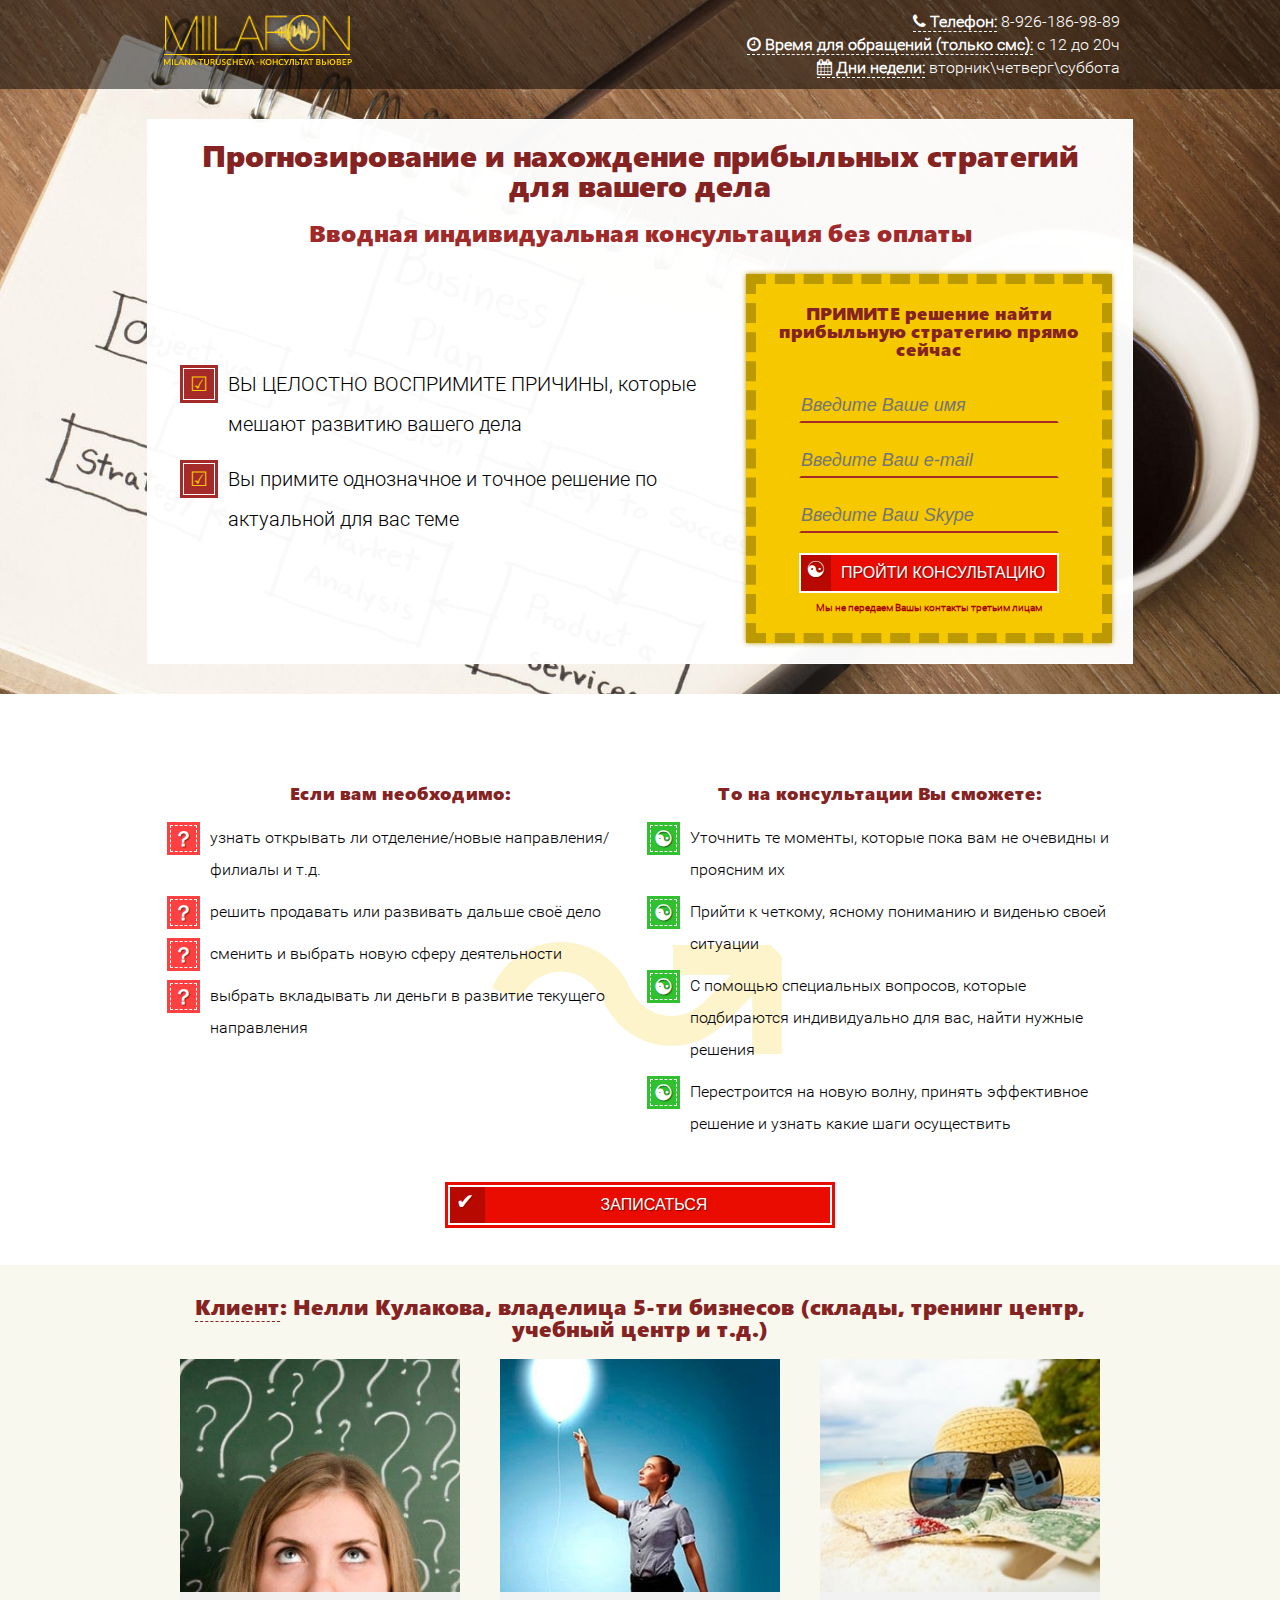
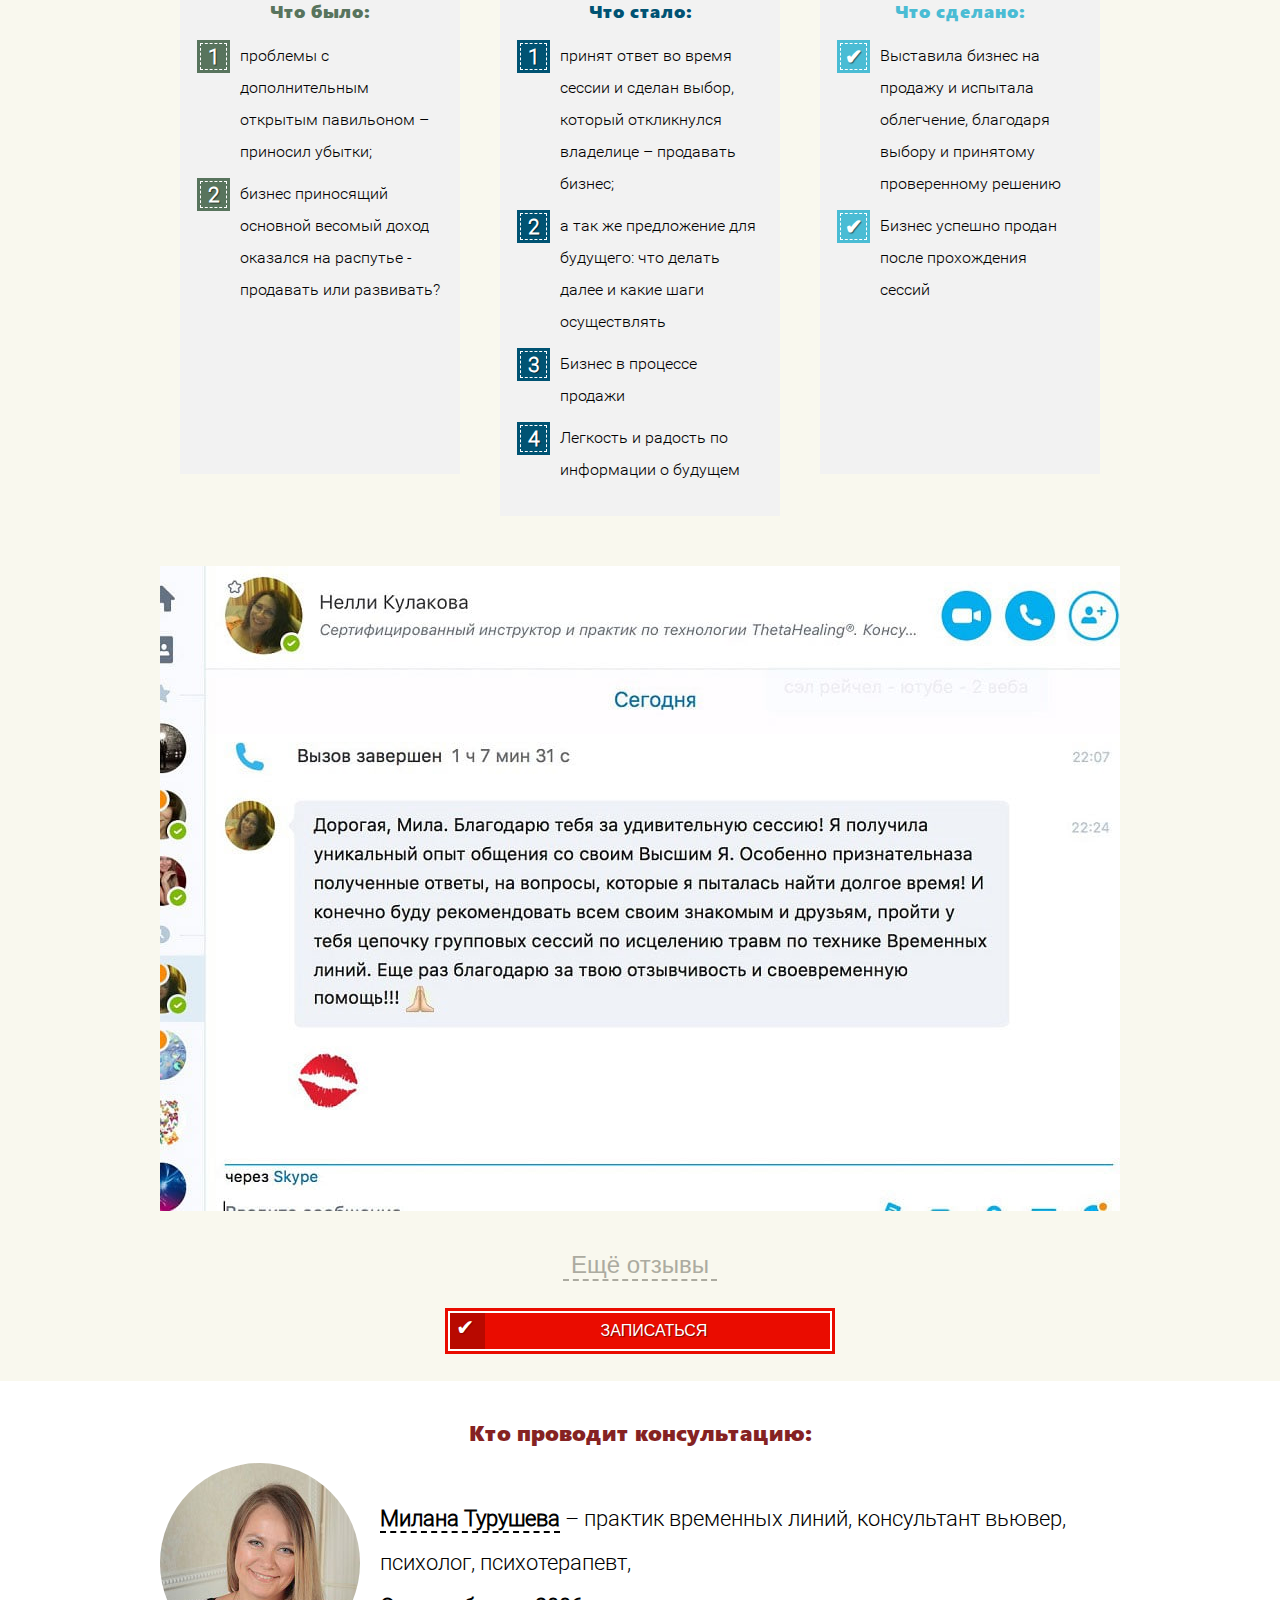
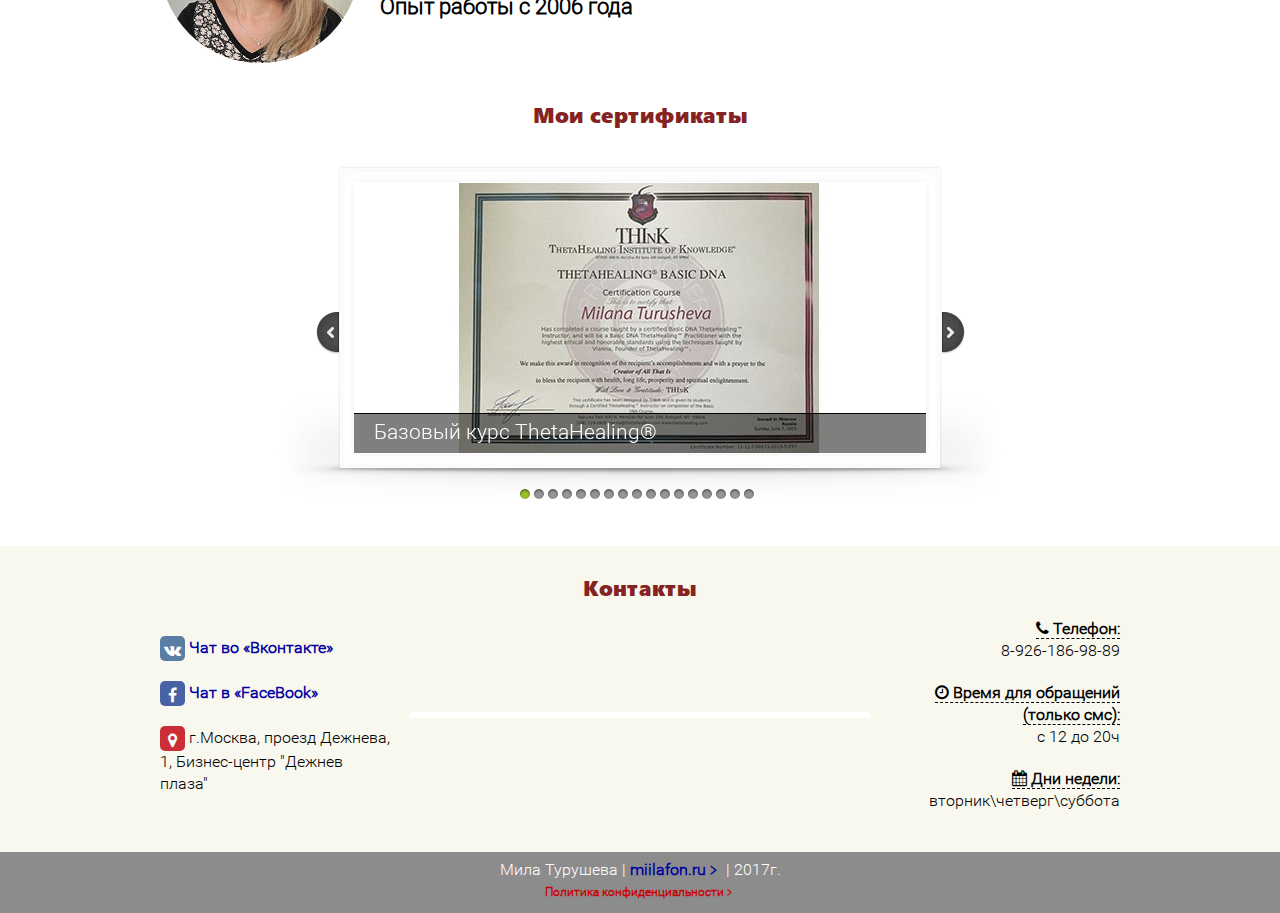
<file: index.html>
<!DOCTYPE html>
<html lang="ru-RU" manifest="site.cache">
  <head>
    <meta charset="UTF-8"/>
    <meta http-equiv="X-UA-Compatible" content="IE=edge"/>
    <meta name="viewport" content="width=device-width, initial-scale=1"/>
    <meta name="author" content="Мила Турушева"/>
    <meta name="description" content="Вводная индивидуальная консультация без оплаты по прогнозированию и нахождению прибыльных стратегий для вашего дела"/>
    <meta name="keywords" content="деньги, бизнес, новый уровень в бизнесе, открыть своё дело, продать бизнес, открыть бизнес"/>
    <title>Прогнозирование и нахождение прибыльных стратегий для вашего дела</title>
  </head>
  <body>
    <!-- Главный экран-->
    <section class="main">
      <header class="header">
        <div class="container"><img src="img/logo.png" alt="Логотип"/>
          <ul>
            <li><span class="bold"><span class="fa fa-phone" aria-hidden="true"></span> Телефон:</span> 8-926-186-98-89</li>
            <li><span class="bold"><span class="fa fa-clock-o" aria-hidden="true"></span> Время для обращений (только смс):</span> с 12 до 20ч</li>
            <li><span class="bold"><span class="fa fa-calendar" aria-hidden="true"></span> Дни недели:</span> вторник\четверг\суббота</li>
          </ul>
          <div class="clf"></div>
        </div>
      </header>
      <div class="main_container">
        <div id="hgroup">
          <h1>Прогнозирование и нахождение прибыльных стратегий для вашего дела</h1>
          <h2>Вводная индивидуальная консультация без оплаты</h2>
        </div>
        <div class="left">
              <ul class="for_main">
                <li>ВЫ ЦЕЛОСТНО ВОСПРИМИТЕ ПРИЧИНЫ, которые мешают развитию вашего дела</li>
                <li>Вы примите однозначное и точное решение  по актуальной для вас теме</li>
              </ul>
        </div>
        <div class="right">
          <div class="right_container">
            <h4>ПРИМИТЕ решение найти прибыльную стратегию прямо сейчас</h4>
            <form action="form/mail.php" method="POST" name="MyForm">
              <input type="text" name="name" placeholder="Введите Ваше имя" required="required"/>
              <input type="email" name="email" placeholder="Введите Ваш e-mail" required="required"/>
              <input type="text" name="skype" placeholder="Введите Ваш Skype" required="required"/>
              <button class="submit" type="submit" name="submit">Пройти консультацию</button><span class="antispam">Мы не передаем Вашы контакты третьим лицам</span>
            </form>
          </div>
        </div>
        <div class="clf"></div>
      </div>
    </section>
    <!-- Конец главного экрана-->
    <!-- Второй экран-->
    <section class="second">
      <div class="container">
        <div class="second_left">
          <h4>Если вам необходимо:</h4>
              <ul>
                <li>узнать открывать ли отделение/новые направления/филиалы и т.д.</li>
                <li>решить продавать или развивать дальше своё дело</li>
                <li>сменить  и выбрать  новую сферу деятельности</li>
                <li>выбрать вкладывать ли деньги в развитие текущего направления</li>
              </ul>
        </div>
        <div class="second_right">
          <h4>То на консультации Вы сможете:</h4>
              <ol>
                <li>Уточнить те моменты, которые пока вам не очевидны  и проясним их</li>
                <li>Прийти к четкому, ясному пониманию и виденью своей ситуации</li>
                <li>С помощью специальных  вопросов, которые подбираются индивидуально для вас, найти  нужные решения</li>
                <li>Перестроится на новую волну, принять  эффективное решение и узнать какие шаги осуществить</li>
              </ol>
        </div>
        <div class="clf"></div>
        <button class="submit l_box">записаться</button>
      </div>
    </section>
    <!-- Конец Второго экрана-->
    <!-- Третий экран с отзывами-->
    <section class="third">
      <div class="container">
        <div class="first_testim">
          <h3><span id="client">Клиент</span>: Нелли Кулакова, владелица 5-ти бизнесов (склады, тренинг центр, учебный центр и т.д.)</h3>
          <div class="three_col">
            <div class="col_left">
              <figure><img src="img/problems.jpg" alt="Было"/>
                <h4>Что было:</h4>
                <figcaption>
                      <ol>
                        <li>проблемы с дополнительным открытым павильоном – приносил убытки; </li>
                        <li>бизнес приносящий основной весомый доход оказался на распутье - продавать или развивать?</li>
                      </ol>
                </figcaption>
              </figure>
            </div>
            <div class="col_mid">
              <figure><img src="img/become.jpg" alt="Стало"/>
                <h4>Что стало:</h4>
                <figcaption>
                      <ol>
                        <li>принят ответ во время сессии и сделан выбор, который откликнулся владелице – продавать бизнес;</li>
                        <li>а так же предложение для будущего: что делать далее и какие шаги осуществлять</li>
                        <li>Бизнес в процессе продажи</li>
                        <li>Легкость и радость по информации о будущем</li>
                      </ol>
                </figcaption>
              </figure>
            </div>
            <div class="col_right">
              <figure><img src="img/done.jpg" alt="Сделано"/>
                <h4>Что сделано:</h4>
                <figcaption>
                      <ol>
                        <li>Выставила бизнес на продажу и испытала облегчение, благодаря выбору и принятому проверенному решению</li>
                        <li>Бизнес успешно продан после прохождения сессий</li>
                      </ol>
                </figcaption>
              </figure>
            </div>
            <div class="clf"></div>
          </div><img src="img/testimonial_1.jpg" alt="Отзыв"/>
        </div>
        <button id="else">Ещё отзывы</button>
        <div class="second_testim">
          <hr/>
          <h3><span id="client">Клиент</span>: Ира, топ-менеджер крупной строительной компании столицы</h3>
          <div class="three_col">
            <div class="col_left">
              <figure><img src="img/problems.jpg" alt="Было"/>
                <h4>Что было:</h4>
                <figcaption>
                      <ol>
                        <li>в течение квартала учредители компании отказывали в сохранении должности «сотрудника подразделения»;</li>
                      </ol>
                </figcaption>
              </figure>
            </div>
            <div class="col_mid">
              <figure><img src="img/become.jpg" alt="Стало"/>
                <h4>Что стало:</h4>
                <figcaption>
                  <ul>
                    <li>найдены точки соприкосновения  с руководством компании и улажены межличностные затруднения,</li>
                    <li>осуществились два проекта: 
                      <ol>
                        <li>текущего месяца - ей предоставляют трудоёмкий отчет, который был в компетенции другого подразделения и свешивался на неё в течение месяца;</li>
                        <li>годовой давности - она получает квартиру от компании</li>
                      </ol>
                    </li>
                  </ul>
                </figcaption>
              </figure>
            </div>
            <div class="col_right">
              <figure><img src="img/done.jpg" alt="Сделано"/>
                <h4>Что сделано:</h4>
                <figcaption>
                      <ol>
                        <li>вопрос разрешён за 1 сессию</li>
                      </ol>
                </figcaption>
              </figure>
            </div>
            <div class="clf"></div>
          </div><img src="img/testimonial_2.jpg" alt="Отзыв 2"/>
        </div>
        <button class="submit l_box">записаться</button>
      </div>
    </section>
    <!-- Конец Третьего экрана-->
    <!-- Четвертый экран по Милу-->
    <section class="fourth">
      <h3>Кто проводит консультацию:</h3>
      <div class="container">
        <figure><img src="img/mila.jpg" alt="Милана Турушева"/>
          <figcaption><span id="mila">Милана Турушева</span> – практик временных линий, консультант вьювер, психолог, психотерапевт,  <br><span id="exp">Опыт работы с 2006 года</span></figcaption>
        </figure>
      </div>
    </section>
    <!-- Конец Четвертого экран-->
    <!-- Сертификаты-->
    <section class="certs">
      <div class="container">
        <h3>Мои сертификаты</h3>
        <div class="slides_container">
              <div class="slider-item"><img src="img/certs/slide-1.jpg" alt="Slide 1"/>
                <p class="caption">Базовый курс ThetaHealing®</p>
              </div>
              <div class="slider-item"><img src="img/certs/slide-2.jpg" alt="Slide 2"/>
                <p class="caption">Продвинутый курс ThetaHealing®</p>
              </div>
              <div class="slider-item"><img src="img/certs/slide-3.jpg" alt="Slide 3"/>
                <p class="caption">Манифестация изобилия ThetaHealing®</p>
              </div>
              <div class="slider-item"><img src="img/certs/slide-4.jpg" alt="Slide 4"/>
                <p class="caption">Психосемантическая терапия</p>
              </div>
              <div class="slider-item"><img src="img/certs/slide-5.jpg" alt="Slide 5"/>
                <p class="caption">Работа с эго-состояниями</p>
              </div>
              <div class="slider-item"><img src="img/certs/slide-6.jpg" alt="Slide 6"/>
                <p class="caption">Психотерапия самостоятельных единиц сознания</p>
              </div>
              <div class="slider-item"><img src="img/certs/slide-7.jpg" alt="Slide 7"/>
                <p class="caption">Введение в благополучие</p>
              </div>
              <div class="slider-item"><img src="img/certs/slide-8.jpg" alt="Slide 8"/>
                <p class="caption">Обретение подлинной личности</p>
              </div>
              <div class="slider-item"><img src="img/certs/slide-9.jpg" alt="Slide 9"/>
                <p class="caption">Основы психокоррекции</p>
              </div>
              <div class="slider-item"><img src="img/certs/slide-10.jpg" alt="Slide 10"/>
                <p class="caption">Психокоррекция самостоятельных единиц сознания</p>
              </div>
              <div class="slider-item"><img src="img/certs/slide-11.jpg" alt="Slide 11"/>
                <p class="caption">Психотерапия человеческих отношений</p>
              </div>
              <div class="slider-item"><img src="img/certs/slide-12.jpg" alt="Slide 12"/>
                <p class="caption">Модули управления реальностью</p>
              </div>
              <div class="slider-item"><img src="img/certs/slide-13.jpg" alt="Slide 13"/>
                <p class="caption">Интеграция консалтинга</p>
              </div>
              <div class="slider-item"><img src="img/certs/slide-14.jpg" alt="Slide 14"/>
                <p class="caption">Осуществление задуманного</p>
              </div>
              <div class="slider-item"><img src="img/certs/slide-15.jpg" alt="Slide 15"/>
                <p class="caption">Кундалини Рейки</p>
              </div>
              <div class="slider-item"><img src="img/certs/slide-16.jpg" alt="Slide 16"/>
                <p class="caption">Временные линии1</p>
              </div>
              <div class="slider-item"><img src="img/certs/slide-17.jpg" alt="Slide 17"/>
                <p class="caption">Временные линии2</p>
              </div>
        </div>
      </div>
    </section>
    <!-- Конец сертификатов-->
    <!-- Блок с контактами-->
    <section class="fifth">
      <div class="container">
        <h3>Контакты</h3>
        <div class="flex">
          <div class="contacts_col_left">
            <ul>
              <li><i class="fa fa-vk" aria-hidden="true"></i> <a href="https://vk.com/im?sel=-134054985" target="_blank">Чат во «Вконтакте»</a>
              </li>
              <li><i class="fa fa-facebook" aria-hidden="true"></i> <a href="https://www.facebook.com/messages/t/user:1553902068253095/" target="_blank">Чат в «FaceBook»</a>
              </li>
              <li><i class="fa fa-map-marker" aria-hidden="true"></i> г.Москва, проезд Дежнева, 1, Бизнес-центр "Дежнев плаза"</li>
            </ul>
          </div>
          <div class="contacts_col_mid">
            <div class="map">
              <script type="text/javascript" charset="utf-8" async="async" src="https://api-maps.yandex.ru/services/constructor/1.0/js/?sid=E-fifBHV6UFVL41U-_FB1pJYotXpevLY&amp;amp;width=inherit&amp;amp;height=450&amp;amp;lang=ru_RU&amp;amp;sourceType=constructor&amp;amp;scroll=true"></script>
            </div>
          </div>
          <div class="contacts_col_right">
            <ul>
              <li><span class="bold"><span class="fa fa-phone" aria-hidden="true"></span> Телефон:</span> <br/>8-926-186-98-89</li>
              <li><span class="bold"><span class="fa fa-clock-o" aria-hidden="true"></span> Время для обращений (только смс):</span> <br/>с 12 до 20ч</li>
              <li><span class="bold"><span class="fa fa-calendar" aria-hidden="true"></span> Дни недели:</span> <br/>вторник\четверг\суббота</li>
            </ul>
          </div>
        </div>
      </div>
    </section>
    <!-- Конец блока с контактами-->
    <!-- Подвал-->
    <footer class="footer">
      <div class="container">
        <p>Мила Турушева | <a href="http://www.miilafon.ru" target="_blank" title="Переходим на страничку?">miilafon.ru</a> | 2017г.
        </p><a href="politics.html" id="politics" target="_blank">Политика конфиденциальности</a>
      </div>
    </footer>
    <!-- Конец Подвала-->
    <div class="layout">
      <div class="box">
        <div id="close">Закрыть</div>
        <form action="form/mail.php" method="POST" name="MyForm">
          <input type="text" name="name" placeholder="Введите Ваше имя" required="required"/>
          <input type="email" name="email" placeholder="Введите Ваш e-mail" required="required"/>
          <input type="text" name="skype" placeholder="Введите Ваш Skype" required="required"/>
          <button class="submit" type="submit" name="submit">Пройти консультацию</button><span class="antispam">Мы не передаем Вашы контакты третьим лицам</span>
        </form>
      </div>
    </div>
    <!-- Стили и скрипты-->
    <link rel="stylesheet" href="fonts/font-awesome-4.7.0/css/font-awesome.min.css"/>
    <link rel="stylesheet" href="css/styles.css"/>
    <link rel="stylesheet" href="css/media.css"/>
    <script src="js/jquery-1.11.0.min.js"></script>
    <script src="js/jquery-migrate.min.js"></script>
    <script src="js/slick.min.js"></script>
    <script src="js/scripts.min.js"></script>
    <!-- Метрика--><script type="text/javascript"> (function (d, w, c) { (w[c] = w[c] || []).push(function() { try { w.yaCounter42866244 = new Ya.Metrika({ id:42866244, clickmap:true, trackLinks:true, accurateTrackBounce:true, webvisor:true, trackHash:true }); } catch(e) { } }); var n = d.getElementsByTagName("script")[0], s = d.createElement("script"), f = function () { n.parentNode.insertBefore(s, n); }; s.type = "text/javascript"; s.async = true; s.src = "https://mc.yandex.ru/metrika/watch.js"; if (w.opera == "[object Opera]") { d.addEventListener("DOMContentLoaded", f, false); } else { f(); } })(document, window, "yandex_metrika_callbacks");</script>
    <!-- Метрика-->
  </body>
</html>
</file>
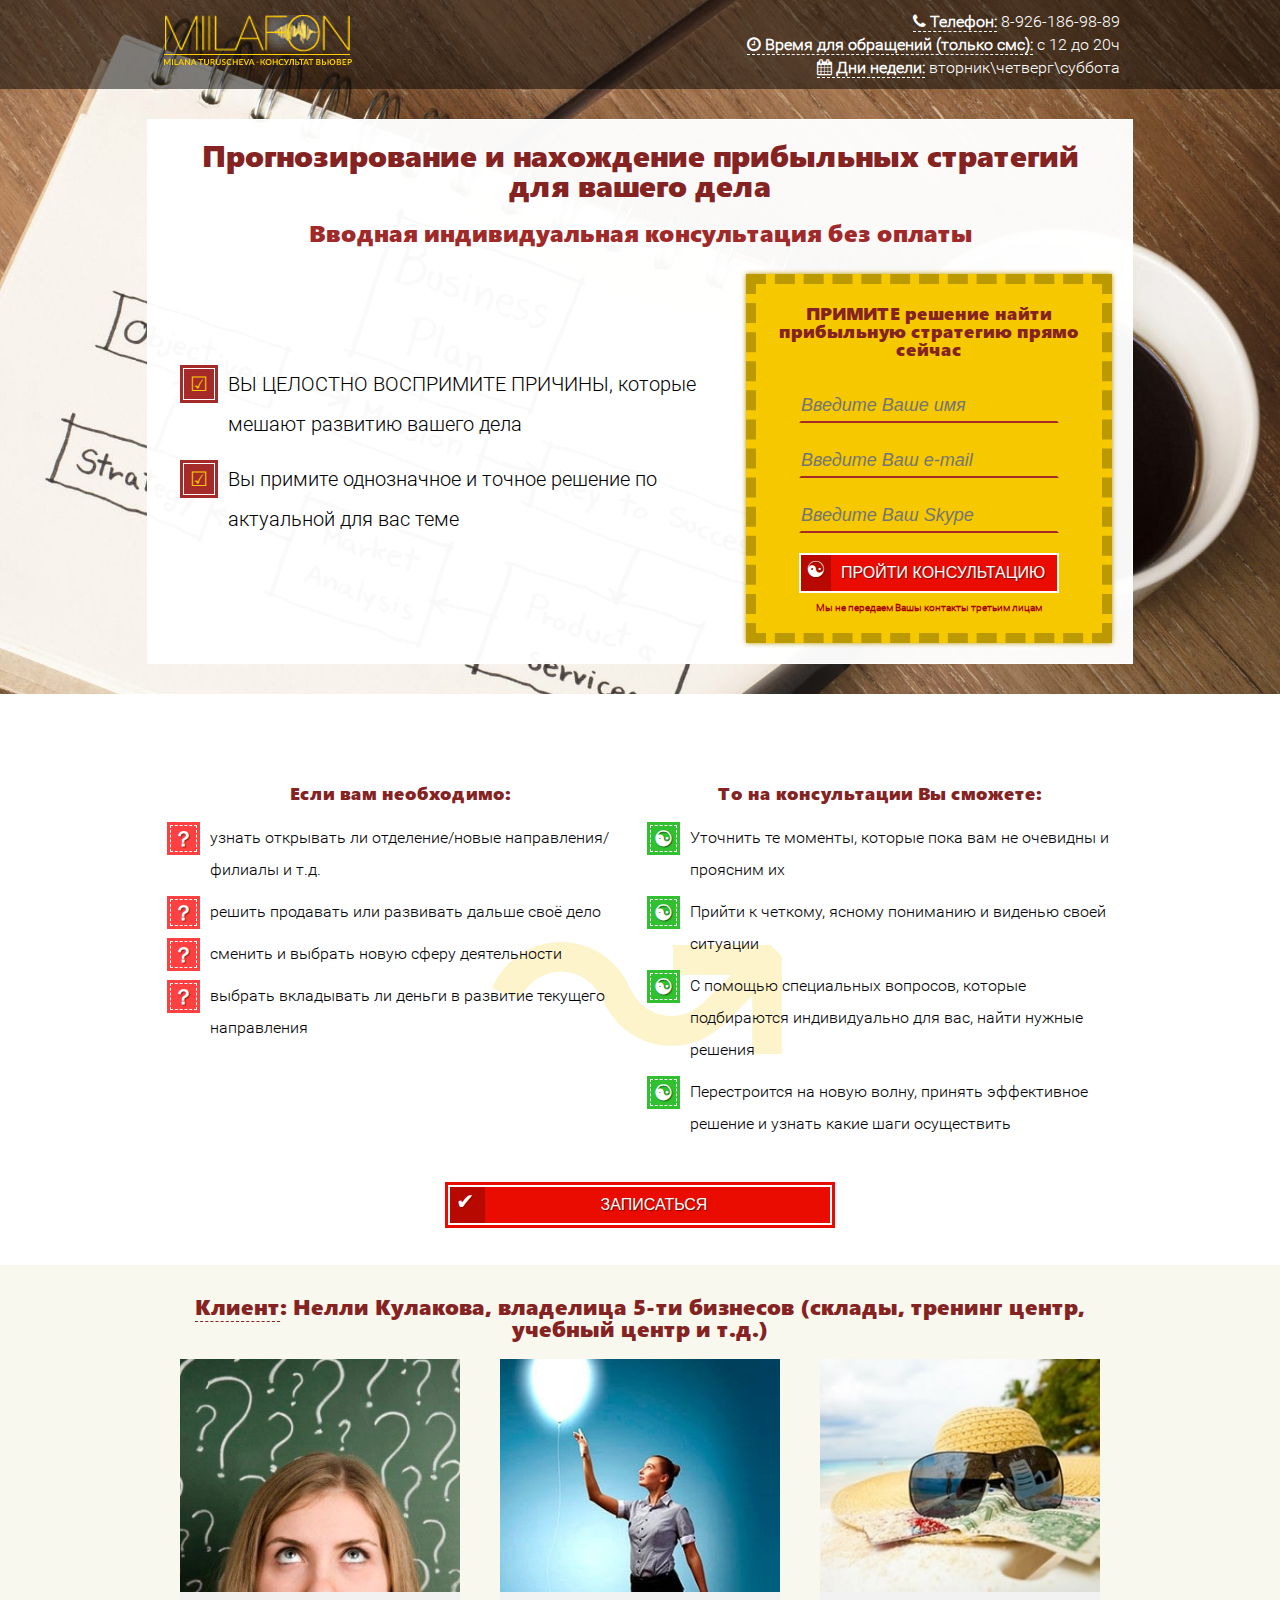
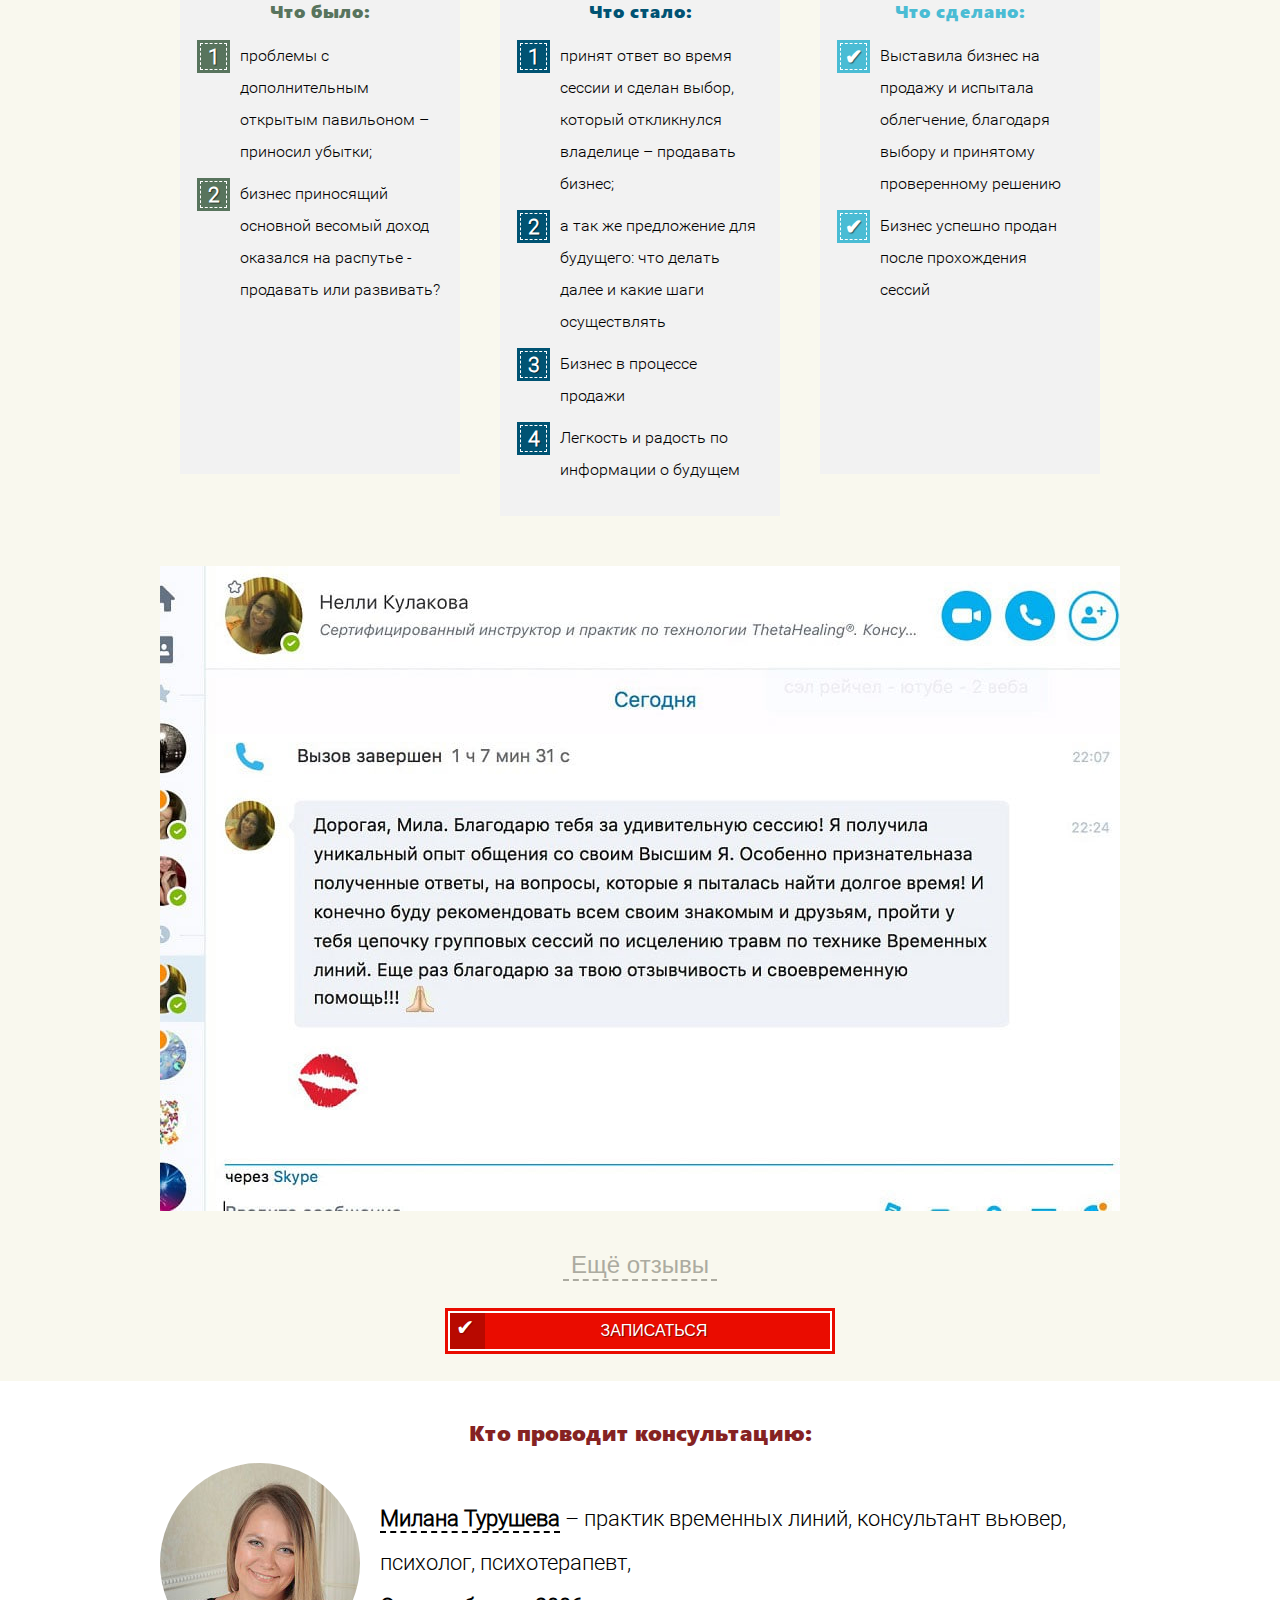
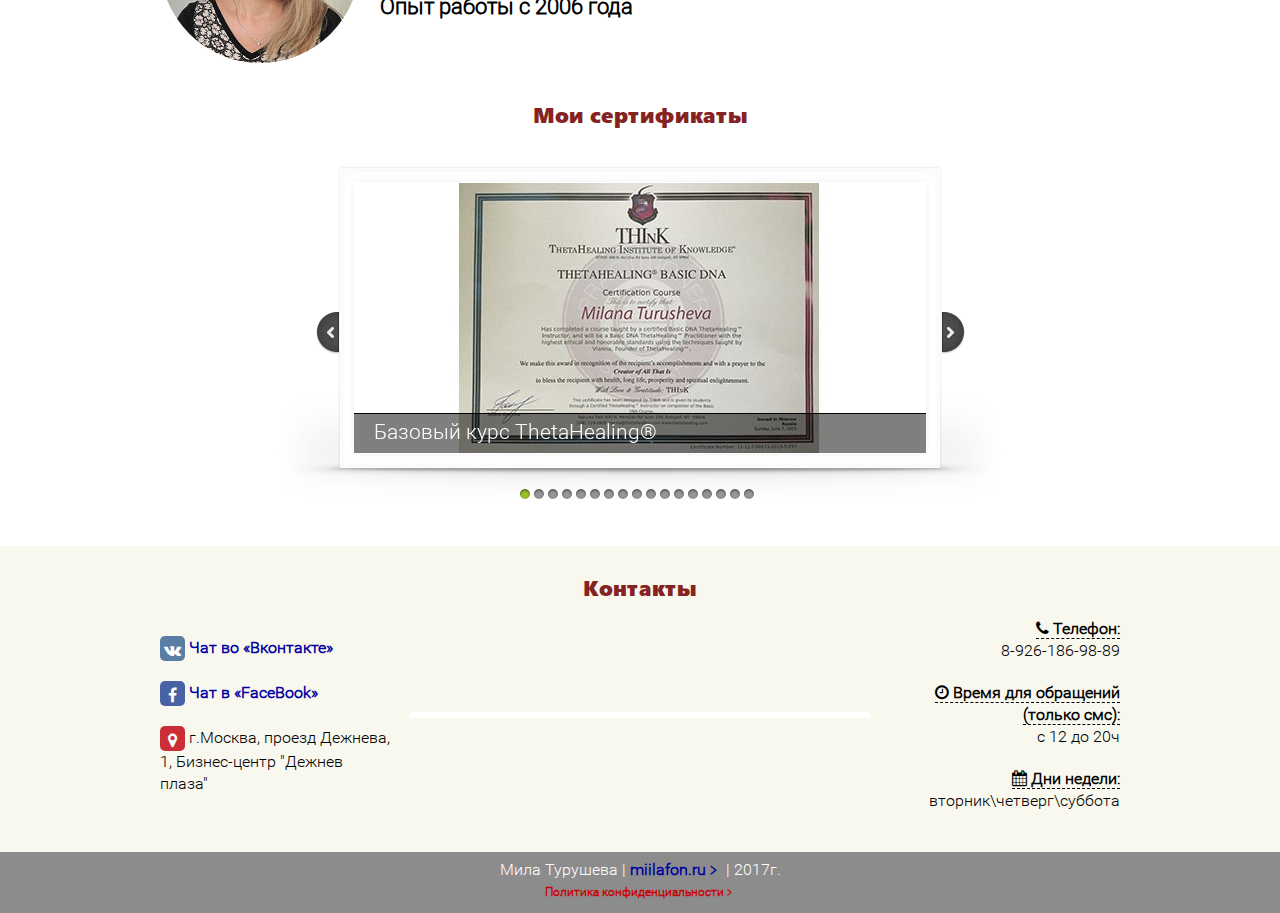
<file: index.min.html>
<!DOCTYPE html>
<html lang="ru-RU" manifest="site.cache">
<head>
<meta charset="UTF-8">
<meta http-equiv="X-UA-Compatible" content="IE=edge">
<meta name="viewport" content="width=device-width,initial-scale=1">
<meta name="author" content="Мила Турушева">
<meta name="description" content="Вводная индивидуальная консультация без оплаты по прогнозированию и нахождению прибыльных стратегий для вашего дела">
<meta name="keywords" content="деньги, бизнес, новый уровень в бизнесе, открыть своё дело, продать бизнес, открыть бизнес">
<title>Прогнозирование и нахождение прибыльных стратегий для вашего дела</title>
</head>
<body>
<section class="main">
<header class="header">
<div class="container"><img src="img/logo.png" alt="Логотип">
<ul>
<li><span class="bold"><span class="fa fa-phone" aria-hidden="true"></span> Телефон:</span> 8-926-186-98-89</li>
<li><span class="bold"><span class="fa fa-clock-o" aria-hidden="true"></span> Время для обращений (только смс):</span> с 12 до 20ч</li>
<li><span class="bold"><span class="fa fa-calendar" aria-hidden="true"></span> Дни недели:</span> вторник\четверг\суббота</li>
</ul>
<div class="clf"></div>
</div>
</header>
<div class="main_container">
<div id="hgroup">
<h1>Прогнозирование и нахождение прибыльных стратегий для вашего дела</h1>
<h2>Вводная индивидуальная консультация без оплаты</h2>
</div>
<div class="left">
<ul class="for_main">
<li>ВЫ ЦЕЛОСТНО ВОСПРИМИТЕ ПРИЧИНЫ, которые мешают развитию вашего дела</li>
<li>Вы примите однозначное и точное решение по актуальной для вас теме</li>
</ul>
</div>
<div class="right">
<div class="right_container">
<h4>ПРИМИТЕ решение найти прибыльную стратегию прямо сейчас</h4>
<form action="form/mail.php" method="POST" name="MyForm">
<input name="name" placeholder="Введите Ваше имя" required>
<input type="email" name="email" placeholder="Введите Ваш e-mail" required>
<input name="skype" placeholder="Введите Ваш Skype" required>
<button class="submit" type="submit" name="submit">Пройти консультацию</button><span class="antispam">Мы не передаем Вашы контакты третьим лицам</span>
</form>
</div>
</div>
<div class="clf"></div>
</div>
</section>
<section class="second">
<div class="container">
<div class="second_left">
<h4>Если вам необходимо:</h4>
<ul>
<li>узнать открывать ли отделение/новые направления/филиалы и т.д.</li>
<li>решить продавать или развивать дальше своё дело</li>
<li>сменить и выбрать новую сферу деятельности</li>
<li>выбрать вкладывать ли деньги в развитие текущего направления</li>
</ul>
</div>
<div class="second_right">
<h4>То на консультации Вы сможете:</h4>
<ol>
<li>Уточнить те моменты, которые пока вам не очевидны и проясним их</li>
<li>Прийти к четкому, ясному пониманию и виденью своей ситуации</li>
<li>С помощью специальных вопросов, которые подбираются индивидуально для вас, найти нужные решения</li>
<li>Перестроится на новую волну, принять эффективное решение и узнать какие шаги осуществить</li>
</ol>
</div>
<div class="clf"></div>
<button class="submit l_box">записаться</button>
</div>
</section>
<section class="third">
<div class="container">
<div class="first_testim">
<h3><span id="client">Клиент</span>: Нелли Кулакова, владелица 5-ти бизнесов (склады, тренинг центр, учебный центр и т.д.)</h3>
<div class="three_col">
<div class="col_left">
<figure><img src="img/problems.jpg" alt="Было">
<h4>Что было:</h4>
<figcaption>
<ol>
<li>проблемы с дополнительным открытым павильоном – приносил убытки;</li>
<li>бизнес приносящий основной весомый доход оказался на распутье - продавать или развивать?</li>
</ol>
</figcaption>
</figure>
</div>
<div class="col_mid">
<figure><img src="img/become.jpg" alt="Стало">
<h4>Что стало:</h4>
<figcaption>
<ol>
<li>принят ответ во время сессии и сделан выбор, который откликнулся владелице – продавать бизнес;</li>
<li>а так же предложение для будущего: что делать далее и какие шаги осуществлять</li>
<li>Бизнес в процессе продажи</li>
<li>Легкость и радость по информации о будущем</li>
</ol>
</figcaption>
</figure>
</div>
<div class="col_right">
<figure><img src="img/done.jpg" alt="Сделано">
<h4>Что сделано:</h4>
<figcaption>
<ol>
<li>Выставила бизнес на продажу и испытала облегчение, благодаря выбору и принятому проверенному решению</li>
<li>Бизнес успешно продан после прохождения сессий</li>
</ol>
</figcaption>
</figure>
</div>
<div class="clf"></div>
</div><img src="img/testimonial_1.jpg" alt="Отзыв">
</div>
<button id="else">Ещё отзывы</button>
<div class="second_testim">
<hr>
<h3><span id="client">Клиент</span>: Ира, топ-менеджер крупной строительной компании столицы</h3>
<div class="three_col">
<div class="col_left">
<figure><img src="img/problems.jpg" alt="Было">
<h4>Что было:</h4>
<figcaption>
<ol>
<li>в течение квартала учредители компании отказывали в сохранении должности «сотрудника подразделения»;</li>
</ol>
</figcaption>
</figure>
</div>
<div class="col_mid">
<figure><img src="img/become.jpg" alt="Стало">
<h4>Что стало:</h4>
<figcaption>
<ul>
<li>найдены точки соприкосновения с руководством компании и улажены межличностные затруднения,</li>
<li>осуществились два проекта:
<ol>
<li>текущего месяца - ей предоставляют трудоёмкий отчет, который был в компетенции другого подразделения и свешивался на неё в течение месяца;</li>
<li>годовой давности - она получает квартиру от компании</li>
</ol>
</li>
</ul>
</figcaption>
</figure>
</div>
<div class="col_right">
<figure><img src="img/done.jpg" alt="Сделано">
<h4>Что сделано:</h4>
<figcaption>
<ol>
<li>вопрос разрешён за 1 сессию</li>
</ol>
</figcaption>
</figure>
</div>
<div class="clf"></div>
</div><img src="img/testimonial_2.jpg" alt="Отзыв 2">
</div>
<button class="submit l_box">записаться</button>
</div>
</section>
<section class="fourth">
<h3>Кто проводит консультацию:</h3>
<div class="container">
<figure><img src="img/mila.jpg" alt="Милана Турушева">
<figcaption><span id="mila">Милана Турушева</span> – практик временных линий, консультант вьювер, психолог, психотерапевт,<br><span id="exp">Опыт работы с 2006 года</span></figcaption>
</figure>
</div>
</section>
<section class="certs">
<div class="container">
<h3>Мои сертификаты</h3>
<div class="slides_container">
<div class="slider-item"><img src="img/certs/slide-1.jpg" alt="Slide 1">
<p class="caption">Базовый курс ThetaHealing®</p>
</div>
<div class="slider-item"><img src="img/certs/slide-2.jpg" alt="Slide 2">
<p class="caption">Продвинутый курс ThetaHealing®</p>
</div>
<div class="slider-item"><img src="img/certs/slide-3.jpg" alt="Slide 3">
<p class="caption">Манифестация изобилия ThetaHealing®</p>
</div>
<div class="slider-item"><img src="img/certs/slide-4.jpg" alt="Slide 4">
<p class="caption">Психосемантическая терапия</p>
</div>
<div class="slider-item"><img src="img/certs/slide-5.jpg" alt="Slide 5">
<p class="caption">Работа с эго-состояниями</p>
</div>
<div class="slider-item"><img src="img/certs/slide-6.jpg" alt="Slide 6">
<p class="caption">Психотерапия самостоятельных единиц сознания</p>
</div>
<div class="slider-item"><img src="img/certs/slide-7.jpg" alt="Slide 7">
<p class="caption">Введение в благополучие</p>
</div>
<div class="slider-item"><img src="img/certs/slide-8.jpg" alt="Slide 8">
<p class="caption">Обретение подлинной личности</p>
</div>
<div class="slider-item"><img src="img/certs/slide-9.jpg" alt="Slide 9">
<p class="caption">Основы психокоррекции</p>
</div>
<div class="slider-item"><img src="img/certs/slide-10.jpg" alt="Slide 10">
<p class="caption">Психокоррекция самостоятельных единиц сознания</p>
</div>
<div class="slider-item"><img src="img/certs/slide-11.jpg" alt="Slide 11">
<p class="caption">Психотерапия человеческих отношений</p>
</div>
<div class="slider-item"><img src="img/certs/slide-12.jpg" alt="Slide 12">
<p class="caption">Модули управления реальностью</p>
</div>
<div class="slider-item"><img src="img/certs/slide-13.jpg" alt="Slide 13">
<p class="caption">Интеграция консалтинга</p>
</div>
<div class="slider-item"><img src="img/certs/slide-14.jpg" alt="Slide 14">
<p class="caption">Осуществление задуманного</p>
</div>
<div class="slider-item"><img src="img/certs/slide-15.jpg" alt="Slide 15">
<p class="caption">Кундалини Рейки</p>
</div>
<div class="slider-item"><img src="img/certs/slide-16.jpg" alt="Slide 16">
<p class="caption">Временные линии1</p>
</div>
<div class="slider-item"><img src="img/certs/slide-17.jpg" alt="Slide 17">
<p class="caption">Временные линии2</p>
</div>
</div>
</div>
</section>
<section class="fifth">
<div class="container">
<h3>Контакты</h3>
<div class="flex">
<div class="contacts_col_left">
<ul>
<li><i class="fa fa-vk" aria-hidden="true"></i> <a href="https://vk.com/im?sel=-134054985" target="_blank">Чат во «Вконтакте»</a>
</li>
<li><i class="fa fa-facebook" aria-hidden="true"></i> <a href="https://www.facebook.com/messages/t/user:1553902068253095/" target="_blank">Чат в «FaceBook»</a>
</li>
<li><i class="fa fa-map-marker" aria-hidden="true"></i> г.Москва, проезд Дежнева, 1, Бизнес-центр "Дежнев плаза"</li>
</ul>
</div>
<div class="contacts_col_mid">
<div class="map">
<script charset="utf-8" async src="https://api-maps.yandex.ru/services/constructor/1.0/js/?sid=E-fifBHV6UFVL41U-_FB1pJYotXpevLY&amp;amp;width=inherit&amp;amp;height=450&amp;amp;lang=ru_RU&amp;amp;sourceType=constructor&amp;amp;scroll=true"></script>
</div>
</div>
<div class="contacts_col_right">
<ul>
<li><span class="bold"><span class="fa fa-phone" aria-hidden="true"></span> Телефон:</span><br>8-926-186-98-89</li>
<li><span class="bold"><span class="fa fa-clock-o" aria-hidden="true"></span> Время для обращений (только смс):</span><br>с 12 до 20ч</li>
<li><span class="bold"><span class="fa fa-calendar" aria-hidden="true"></span> Дни недели:</span><br>вторник\четверг\суббота</li>
</ul>
</div>
</div>
</div>
</section>
<footer class="footer">
<div class="container">
<p>Мила Турушева | <a href="http://www.miilafon.ru" target="_blank" title="Переходим на страничку?">miilafon.ru</a> | 2017г.
</p><a href="politics.html" id="politics" target="_blank">Политика конфиденциальности</a>
</div>
</footer>
<div class="layout">
<div class="box">
<div id="close">Закрыть</div>
<form action="form/mail.php" method="POST" name="MyForm">
<input name="name" placeholder="Введите Ваше имя" required>
<input type="email" name="email" placeholder="Введите Ваш e-mail" required>
<input name="skype" placeholder="Введите Ваш Skype" required>
<button class="submit" type="submit" name="submit">Пройти консультацию</button><span class="antispam">Мы не передаем Вашы контакты третьим лицам</span>
</form>
</div>
</div>
<link rel="stylesheet" href="fonts/font-awesome-4.7.0/css/font-awesome.min.css">
<link rel="stylesheet" href="css/styles.css">
<link rel="stylesheet" href="css/media.css">
<script src="js/jquery-1.11.0.min.js"></script>
<script src="js/jquery-migrate.min.js"></script>
<script src="js/slick.min.js"></script>
<script src="js/scripts.min.js"></script>
<script>!function(e,t,a){(t[a]=t[a]||[]).push(function(){try{t.yaCounter42866244=new Ya.Metrika({id:42866244,clickmap:!0,trackLinks:!0,accurateTrackBounce:!0,webvisor:!0,trackHash:!0})}catch(e){}});var c=e.getElementsByTagName("script")[0],n=e.createElement("script"),r=function(){c.parentNode.insertBefore(n,c)};n.type="text/javascript",n.async=!0,n.src="https://mc.yandex.ru/metrika/watch.js","[object Opera]"==t.opera?e.addEventListener("DOMContentLoaded",r,!1):r()}(document,window,"yandex_metrika_callbacks")</script>
</body>
</html>
</file>
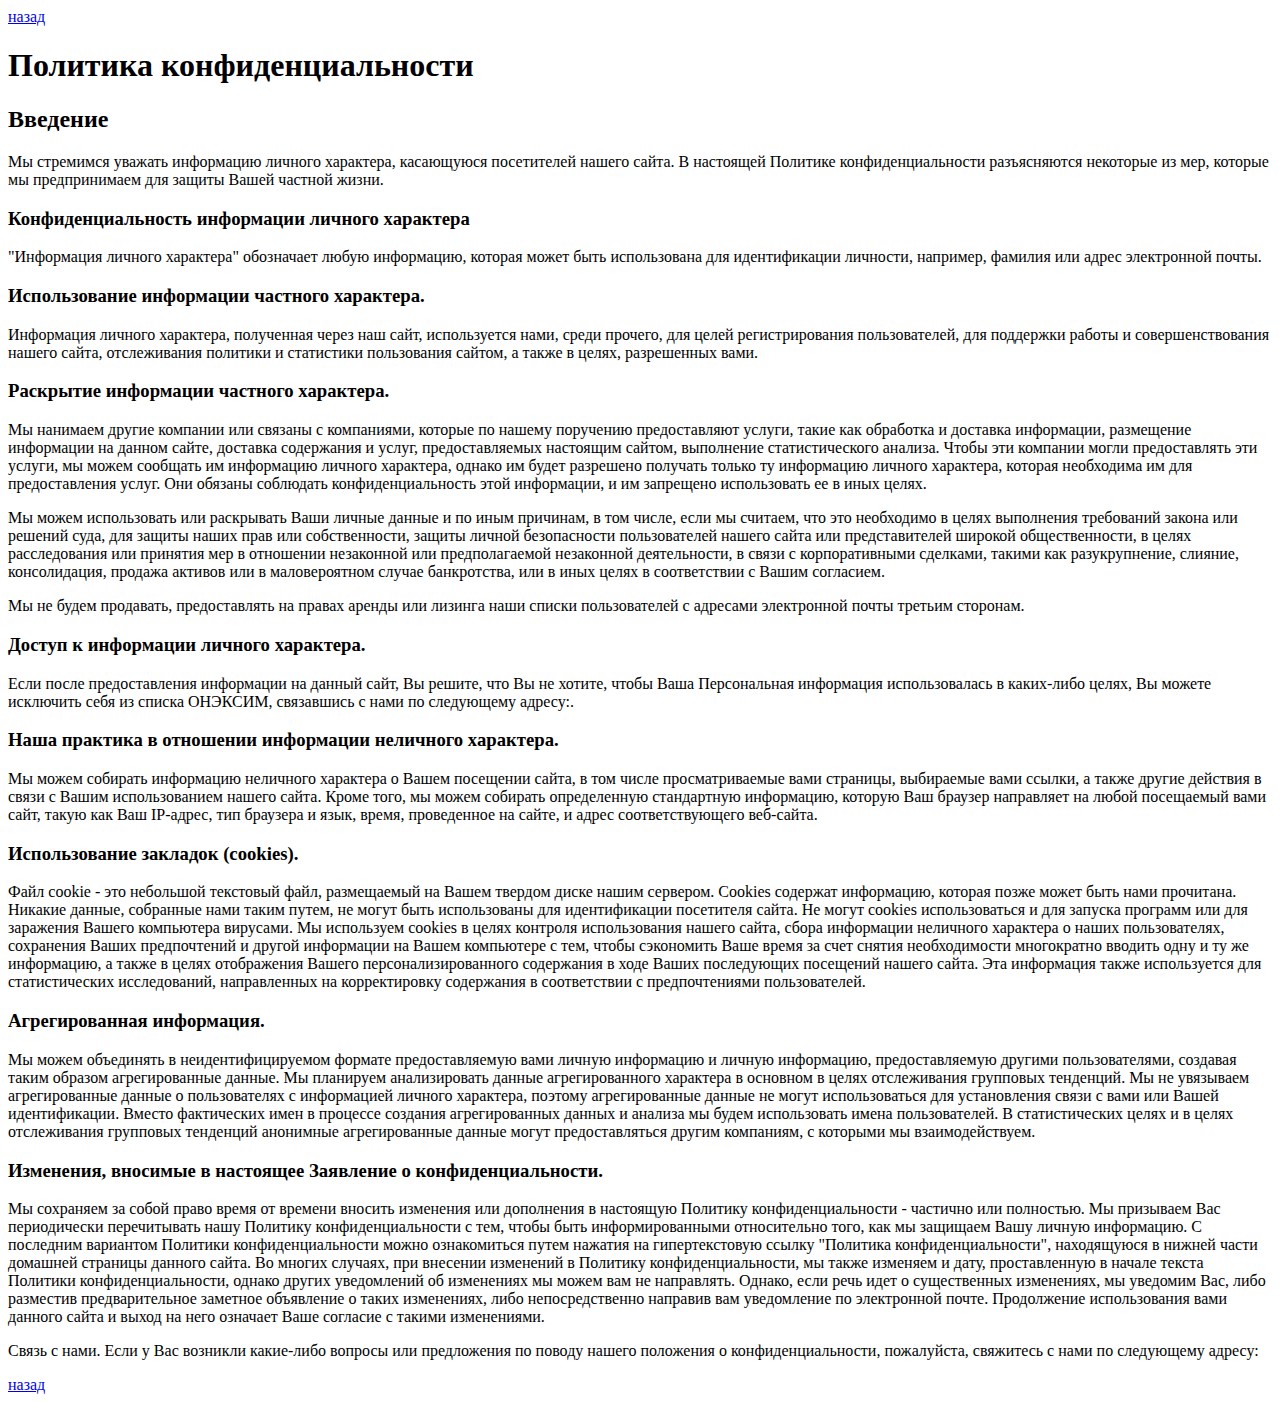
<file: politics.html>
<!DOCTYPE html>
<html lang="ru-RU">
  <head>
    <meta charset="UTF-8"/>
  </head>
  <body><a href="/">назад</a>
    <h1>Политика конфиденциальности</h1>
    <h2>Введение</h2>
    <p>Мы стремимся уважать информацию личного характера, касающуюся посетителей нашего сайта. В настоящей Политике конфиденциальности разъясняются некоторые из мер, которые мы предпринимаем для защиты Вашей частной жизни.</p>
    <h3>Конфиденциальность информации личного характера</h3>
    <p>"Информация личного характера" обозначает любую информацию, которая может быть использована для идентификации личности, например, фамилия или адрес электронной почты.</p>
    <h3>Использование информации частного характера.</h3>
    <p>Информация личного характера, полученная через наш сайт, используется нами, среди прочего, для целей регистрирования пользователей, для поддержки работы и совершенствования нашего сайта, отслеживания политики и статистики пользования сайтом, а также в целях, разрешенных вами.</p>
    <h3>Раскрытие информации частного характера.</h3>
    <p>Мы нанимаем другие компании или связаны с компаниями, которые по нашему поручению предоставляют услуги, такие как обработка и доставка информации, размещение информации на данном сайте, доставка содержания и услуг, предоставляемых настоящим сайтом, выполнение статистического анализа. Чтобы эти компании могли предоставлять эти услуги, мы можем сообщать им информацию личного характера, однако им будет разрешено получать только ту информацию личного характера, которая необходима им для предоставления услуг. Они обязаны соблюдать конфиденциальность этой информации, и им запрещено использовать ее в иных целях.</p>
    <p>Мы можем использовать или раскрывать Ваши личные данные и по иным причинам, в том числе, если мы считаем, что это необходимо в целях выполнения требований закона или решений суда, для защиты наших прав или собственности, защиты личной безопасности пользователей нашего сайта или представителей широкой общественности, в целях расследования или принятия мер в отношении незаконной или предполагаемой незаконной деятельности, в связи с корпоративными сделками, такими как разукрупнение, слияние, консолидация, продажа активов или в маловероятном случае банкротства, или в иных целях в соответствии с Вашим согласием.</p>
    <p>Мы не будем продавать, предоставлять на правах аренды или лизинга наши списки пользователей с адресами электронной почты третьим сторонам.</p>
    <h3>Доступ к информации личного характера.</h3>
    <p>Если после предоставления информации на данный сайт, Вы решите, что Вы не хотите, чтобы Ваша Персональная информация использовалась в каких-либо целях, Вы можете исключить себя из списка ОНЭКСИМ, связавшись с нами по следующему адресу:.</p>
    <h3>Наша практика в отношении информации неличного характера.</h3>
    <p>Мы можем собирать информацию неличного характера о Вашем посещении сайта, в том числе просматриваемые вами страницы, выбираемые вами ссылки, а также другие действия в связи с Вашим использованием нашего сайта. Кроме того, мы можем собирать определенную стандартную информацию, которую Ваш браузер направляет на любой посещаемый вами сайт, такую как Ваш IP-адрес, тип браузера и язык, время, проведенное на сайте, и адрес соответствующего веб-сайта.</p>
    <h3>Использование закладок (cookies).</h3>
    <p>Файл cookie - это небольшой текстовый файл, размещаемый на Вашем твердом диске нашим сервером. Cookies содержат информацию, которая позже может быть нами прочитана. Никакие данные, собранные нами таким путем, не могут быть использованы для идентификации посетителя сайта. Не могут cookies использоваться и для запуска программ или для заражения Вашего компьютера вирусами. Мы используем cookies в целях контроля использования нашего сайта, сбора информации неличного характера о наших пользователях, сохранения Ваших предпочтений и другой информации на Вашем компьютере с тем, чтобы сэкономить Ваше время за счет снятия необходимости многократно вводить одну и ту же информацию, а также в целях отображения Вашего персонализированного содержания в ходе Ваших последующих посещений нашего сайта. Эта информация также используется для статистических исследований, направленных на корректировку содержания в соответствии с предпочтениями пользователей.</p>
    <h3>Агрегированная информация.</h3>
    <p>Мы можем объединять в неидентифицируемом формате предоставляемую вами личную информацию и личную информацию, предоставляемую другими пользователями, создавая таким образом агрегированные данные. Мы планируем анализировать данные агрегированного характера в основном в целях отслеживания групповых тенденций. Мы не увязываем агрегированные данные о пользователях с информацией личного характера, поэтому агрегированные данные не могут использоваться для установления связи с вами или Вашей идентификации. Вместо фактических имен в процессе создания агрегированных данных и анализа мы будем использовать имена пользователей. В статистических целях и в целях отслеживания групповых тенденций анонимные агрегированные данные могут предоставляться другим компаниям, с которыми мы взаимодействуем.</p>
    <h3>Изменения, вносимые в настоящее Заявление о конфиденциальности.</h3>
    <p>Мы сохраняeм за собой право время от времени вносить изменения или дополнения в настоящую Политику конфиденциальности - частично или полностью. Мы призываем Вас периодически перечитывать нашу Политику конфиденциальности с тем, чтобы быть информированными относительно того, как мы защищаем Вашу личную информацию. С последним вариантом Политики конфиденциальности можно ознакомиться путем нажатия на гипертекстовую ссылку "Политика конфиденциальности", находящуюся в нижней части домашней страницы данного сайта. Во многих случаях, при внесении изменений в Политику конфиденциальности, мы также изменяем и дату, проставленную в начале текста Политики конфиденциальности, однако других уведомлений об изменениях мы можем вам не направлять. Однако, если речь идет о существенных изменениях, мы уведомим Вас, либо разместив предварительное заметное объявление о таких изменениях, либо непосредственно направив вам уведомление по электронной почте. Продолжение использования вами данного сайта и выход на него означает Ваше согласие с такими изменениями.</p>
    <p>Связь с нами. Если у Вас возникли какие-либо вопросы или предложения по поводу нашего положения о конфиденциальности, пожалуйста, свяжитесь с нами по следующему адресу:</p><a href="/">назад</a>
  </body>
</html>
</file>
<file: css/styles.css>
@font-face{font-family:'RobotoLight';src:url("../fonts/Roboto/RobotoLight.eot");src:url("../fonts/Roboto/RobotoLight.svg");src:url("../fonts/Roboto/RobotoLight.ttf");src:url("../fonts/Roboto/RobotoLight.woff");src:url("../fonts/Roboto/RobotoLight.woff2")}@font-face{font-family:'SegoeBlack';src:url("../fonts/SegoeBlack/SegoeBlack.eot");src:url("../fonts/SegoeBlack/SegoeBlack.svg");src:url("../fonts/SegoeBlack/SegoeBlack.ttf");src:url("../fonts/SegoeBlack/SegoeBlack.woff");src:url("../fonts/SegoeBlack/SegoeBlack.woff2")}a,body,div,em,figcaption,figure,footer,form,h1,h2,h3,h4,h5,h6,header,hgroup,html,iframe,img,label,li,ol,p,section,span,ul{font:inherit;font-size:100%;margin:0;padding:0;vertical-align:baseline;border:0;box-sizing:border-box}figcaption,figure,footer,header,section{display:block}body{font-family:'RobotoLight', san-serif;line-height:1}-webkit-text-size-adjust none{font-size:18px}*,after,before{box-sizing:border-box;margin:0;padding:0}a{outline:none}* after{content:''}#hgroup,h3,h4{font-family:'SegoeBlack', san-serif;text-align:center;color:#852222}.container{max-width:75%;margin:10px auto}.clf{clear:both}li{list-style:none}.fifth,.fourth,.second,.third{margin:40px 0;padding:20px 0}.third img{max-width:100%;margin:0 auto;display:block}.button{display:block;margin:30px auto 20px}.header{background-color:rgba(0,0,0,0.5);color:#fff}.header .container{margin:0 auto;padding:10px 0}.header .container img{float:left;max-height:59px;max-width:195px;margin:3px 0}.header .container ul{float:right}.header .container ul li{text-align:right;padding:3px 0}.main{background-image:url("../img/background.jpg");background-position:top center;background-attachment:fixed;background-size:cover;background-repeat:no-repeat;padding-bottom:30px}.main2{background-image:url("../img/background.jpg");background-position:top center;background-attachment:fixed;background-size:cover;background-repeat:no-repeat;width:100%;height:100%;display:-webkit-flex;display:-ms-flexbox;display:flex;-webkit-align-items:center;-ms-flex-align:center;align-items:center;-webkit-justify-content:center;-ms-flex-pack:center;justify-content:center}.bold{font-weight:bold;border-bottom:1px dashed}.main_container{max-width:77%;margin:30px auto 0;border:1px solid #fff;background-color:rgba(255,255,255,0.97);padding:10px}.main_container2{max-width:77%;margin:0 auto;border:1px solid #fff;background-color:rgba(255,255,255,0.97);padding:30px;text-align:center}h1{font-size:30px;padding:10px}h2{font-size:24px;margin:10px 10px 20px;color:#a02929}.flex,.fourth figure,.left,form{display:-webkit-flex;display:-ms-flexbox;display:flex;-webkit-align-items:center;-ms-flex-align:center;align-items:center;-webkit-justify-content:center;-ms-flex-pack:center;justify-content:center}.left,.left_all,.second_left{width:50%;float:left;padding:10px}.right,.right_all,.second_right{width:50%;float:right;padding:10px}.left{-webkit-flex-direction:column;-ms-flex-direction:column;flex-direction:column;height:375px;width:60%}.for_main ul{padding-left:30px}.for_main li{margin:15px;font-size:20px;line-height:2;position:relative;padding-left:45px}.for_main li:before{content:'☑';position:absolute;top:4px;left:0;background-color:#a52a2a;width:30px;height:30px;text-align:center;vertical-align:middle;border:1px solid #fff;box-shadow:0 0 0 3px #a52a2a;color:#f5c800;line-height:1.5}.antispam{font-size:10px;text-align:center;color:#a30000;font-weight:bold}.right{width:40%}.box,.right_container{border:10px dashed #b90;background-color:#f5c800;padding:10px;box-shadow:0 0 5px #b90}h3{font-size:22px;margin:10px 0}h4{font-size:18px;margin:10px 10px 20px}form{max-width:80%;margin:10px auto;-webkit-flex-direction:column;-ms-flex-direction:column;flex-direction:column}form input{-webkit-flex-direction:column;-ms-flex-direction:column;flex-direction:column;width:100%;margin:10px;height:35px;border-style:solid;border-color:transparent;border-bottom:2px solid #a52a2a;background-color:transparent;color:#fff;font-size:18px;font-style:italic}.submit{background-color:#ea0c00;font-style:normal;text-transform:uppercase;position:relative;display:block;margin:10px auto;width:100%;font-size:16px;height:40px;border:2px solid #fff;overflow:hidden;padding-left:28px;color:#fff;text-shadow:1px 1px 1px rgba(0,0,0,0.5);z-index:1;cursor:pointer}.submit:after{content:'☯';position:absolute;color:#fff;left:0px;padding:2px 0;background:#b80900;width:30px;top:0;height:inherit;font-size:22px;text-shadow:1px 1px 1px #8b0000}.submit:before{content:'';position:absolute;background:#b80900;width:100%;height:inherit;top:0px;left:-275px;z-index:-1;transition:all 0.4s ease-in-out}.submit:hover{color:#fff;box-shadow:0 0 0 3px #b80900}.submit:hover:before{left:0;transition:all 0.4s ease-in-out}.submit.l_box{width:30%}.second{padding-bottom:0}.second_left{position:relative}.col_left li,.col_mid li,.col_right li,.second_left li,.second_right li{padding-left:40px;margin:10px 0;line-height:2;position:relative}.col_left li:before,.col_mid li:before,.col_right li:before,.second_left li:before,.second_right li:before{position:absolute;content:'？';left:0;top:3px;background-color:#ff4040;color:#fff;width:25px;height:25px;text-align:center;border:1px dashed #fff;box-shadow:0 0 0 3px #ff4040;font-weight:bold;font-size:21px;line-height:1.3;text-shadow:1px 1px 1px rgba(0,0,0,0.5)}.second_left:before{content:'↝';position:absolute;bottom:-84px;right:-150px;color:rgba(245,200,0,0.2);font-size:360px}.second_right{position:relative}.second_right li:before{position:absolute;content:'☯';background-color:#30c030;box-shadow:0 0 0 3px #30c030}.second .submit,.third .submit{box-shadow:0 0 0 3px #ea0c00;margin-top:25px}.second .submit:after,.third .submit:after{content:'✔'}.second .submit:hover,.third .submit:hover{box-shadow:0 0 0 3px #b80900}.fifth,.third{background-color:rgba(237,234,206,0.35)}#client{border-bottom:1px dashed}.three_col{display:-webkit-flex;display:-ms-flexbox;display:flex;-webkit-justify-content:center;-ms-flex-pack:center;justify-content:center;-webkit-align-items:flex-start;-ms-flex-align:start;align-items:flex-start;margin-bottom:40px}.col_left,.col_mid,.col_right{width:33%;padding:10px;margin:0 10px}.col_left ul{counter-reset:my-counter-1}.col_mid ul{counter-reset:my-counter-2}.col_left:before,.col_mid:before,.col_right:before{display:none}.col_left li{counter-increment:my-counter-1}.col_left li:before{content:counter(my-counter-1);position:absolute;left:0;background-color:#58745d;box-shadow:0 0 0 3px #58745d}.col_mid li{counter-increment:my-counter-2}.col_mid li:before{content:counter(my-counter-2);background-color:#005373;box-shadow:0 0 0 3px #005373}.col_right li:before{content:'✔';background-color:#4abcd4;box-shadow:0 0 0 3px #4abcd4}.col_left figure,.col_mid figure,.col_right figure{display:inline-block;background-color:#f2f2f2;padding-bottom:20px;min-height:715px}.col_left figure img,.col_mid figure img,.col_right figure img{max-width:100%;max-height:100%;border-radius:0}.col_left figcaption,.col_mid figcaption,.col_right figcaption{-webkit-flex-grow:initial;-ms-flex-positive:initial;flex-grow:initial;padding:0 20px}.col_left h4{color:#58745d}.col_mid h4{color:#005373}.col_right h4{color:#4abcd4}.second_testim{display:none}.second_testim hr{margin:50px auto 40px;border:none;background:transparent;border-top:1px solid rgba(0,0,0,0.3)}#else{background:transparent;color:#acaba0;text-align:center;margin:40px auto 30px;width:16%;border:none;border-bottom:2px dashed;display:block;font-size:24px;cursor:pointer}.col_mid ul ol li:before{content:'☑'!important;font-weight:normal}.fourth{padding-top:0;padding-bottom:0}.fourth h3{margin-bottom:20px}.fourth figure{-webkit-flex-direction:row;-ms-flex-direction:row;flex-direction:row;font-size:22px;line-height:2}.fourth figure img{max-width:200px;max-height:200px;-webkit-flex-direction:column;-ms-flex-direction:column;flex-direction:column;-webkit-flex-grow:1;-ms-flex-positive:1;flex-grow:1;border-radius:50%}.fourth figure figcaption{-webkit-flex-grow:2;-ms-flex-positive:2;flex-grow:2;padding:0 20px}#mila{border-bottom:2px dashed;font-weight:bold}#exp{font-weight:bold}.slides_container{max-width:739px;height:341px;position:relative;background:url("../img/example-frame.png");background-repeat:no-repeat;margin:40px auto 0;background-position:0 0;background-size:100%}.slick-slider{position:relative;display:block;box-sizing:border-box;-webkit-user-select:none;-moz-user-select:none;-ms-user-select:none;user-select:none;-webkit-touch-callout:none;-khtml-user-select:none;-ms-touch-action:pan-y;touch-action:pan-y;-webkit-tap-highlight-color:transparent}.slick-list{position:relative;display:block;overflow:hidden;margin:19px auto 0;padding:0;max-width:77.4%}.slick-list:focus{outline:none}.slick-list.dragging{cursor:pointer;cursor:hand}.slick-slider .slick-list,.slick-slider .slick-track{-webkit-transform:translate3d(0, 0, 0);-moz-transform:translate3d(0, 0, 0);-ms-transform:translate3d(0, 0, 0);-o-transform:translate3d(0, 0, 0);transform:translate3d(0, 0, 0)}.slick-track{position:relative;top:0;left:0;display:block}.slick-track:before{display:table;content:""}.slick-track:after{display:table;content:"";clear:both}.slick-loading .slick-track{visibility:hidden}.slick-slide{display:none;float:left;max-height:288px;min-height:1px;overflow:hidden}[dir=rtl] .slick-slide{float:right}.slick-slide img{max-width:100%;display:block}.slick-slide.slick-loading img{display:none}.slick-slide.dragging img{pointer-events:none}.slick-slide:focus{outline:none;box-shadow:none}.slick-initialized .slick-slide{display:block}.slick-loading .slick-slide{visibility:hidden}.slick-vertical .slick-slide{display:block;height:auto;border:1px solid transparent}.slick-arrow.slick-hidden{display:none}.slick-arrow{position:absolute;top:50%;z-index:1}.slick-prev{left:0px}.slick-next{right:0px}.slider{margin-left:90px;max-width:300px;border:1px solid #ccc}.slider-item img{display:block;max-width:100%;margin-top:18px}.slick-next,.slick-prev{width:68px;height:43px;padding:0;position:absolute;top:50%;margin-top:-25px;border:none;background:rgba(255,255,255,0.5) url("../img/arrow-next.png") no-repeat center left}.slick-next:hover,.slick-prev:hover{background-color:rgba(255,255,255,0.8)}.slick-prev{background:rgba(255,255,255,0.5) url("../img/arrow-prev.png") no-repeat center right}.slick-dots{margin:35px auto 0;width:33%}.slick-dots li{float:left;margin:0 1px}.slick-dots li{display:block;width:12px;height:0;padding-top:12px;background-image:url("../img/pagination.png");background-position:0 0;float:left;overflow:hidden}.slick-dots .slick-active{background-image:url("../img/pagination.png");background-position:0 -12px}.caption{position:relative;bottom:40px;height:40px;padding:5px 20px 0 20px;background:#000;background:rgba(0,0,0,0.5);width:100%;font-size:1.3em;line-height:1.33;color:#fff;border-top:1px solid #000;text-shadow:none}.fifth{margin-bottom:0}.contacts_col_left,.contacts_col_right{width:25%}.contacts_col_left{margin-right:10px}.contacts_col_left ul li{text-align:left;padding:10px 0;line-height:22px}.contacts_col_left a,footer .container a{font-weight:bold;color:#0000a3;text-decoration:none}.contacts_col_left a:hover,footer .container a:hover{border-bottom:1px dotted}.fa-facebook,.fa-map-marker,.fa-vk{width:25px;height:25px;vertical-align:middle;text-align:center;color:#fff;background-color:#597da3;padding-top:6px;border-radius:5px}.fa-facebook{background-color:#4862a3}.fa-map-marker{background-color:#cc2e35}.contacts_col_right{margin-left:10px}.contacts_col_right ul li{text-align:right;padding:10px 0;line-height:22px}.contacts_col_mid{width:50%;margin:10px}.map{box-sizing:border-box;border:3px solid #fff;position:relative}.map:after,.map:before{position:absolute;content:'';top:45px;background-color:rgba(0,0,0,0.4);box-shadow:0 0 45px rgba(0,0,0,0.7);border-radius:50%;height:80%;width:100px;z-index:-1}.map:before{left:0}.map:after{right:0}footer{text-align:center;background-color:rgba(0,0,0,0.45);color:#fff;padding:10px 0}footer .container{margin:0 auto}footer .container a:after{content:'﹥'}.layout{position:fixed;background-color:rgba(255,255,255,0.95);top:0;left:0;width:100%;height:100%;display:none;z-index:9999;cursor:pointer}.box{width:350px;margin:0 auto;position:relative;top:50px}#close{position:absolute;top:-20px;right:-20px;color:#999;border:2px dotted #f2f2f2;border-radius:50px;width:auto;height:auto;background-color:#f2f2f2;cursor:pointer;text-align:center;padding:5px}#politics{padding:8px 0 5px;display:inline-block;color:#ca0000;text-align:center;font-size:12px;text-decoration:none}.single-item img{display:block}
</file>
<file: css/media.css>
@media screen and (min-width:1390px){.container,.main_container{max-width:960px}}@media screen and (max-width:1285px){.submit.l_box{width:40%}.submit:before{left:-345px}}@media screen and (max-width:1235px){.submit{font-size:14px}}@media screen and (max-width:1061px){.submit{font-size:13px}}@media screen and (max-width:1025px){.container{max-width:90%}.main_container{max-width:92.13%}.submit:before{left:-515px}}@media screen and (max-width:845px){.three_col{-webkit-flex-wrap:wrap;-ms-flex-wrap:wrap;flex-wrap:wrap}.col_left,.col_mid{-webkit-flex-grow:0.3;-ms-flex-positive:0.3;flex-grow:0.3}.col_right{-webkit-flex-grow:0.1;-ms-flex-positive:0.1;flex-grow:0.1}}@media screen and (max-width:768px){.for_main li{font-size:16px}.for_main li:before{width:25px;height:25px}.col_left li:before,.col_mid li:before,.col_right li:before,.second_left li:before,.second_right li:before{width:20px;height:20px;font-size:16px}.fourth figure figcaption{font-size:18px}.submit:before{left:-375px}.slick-next,.slick-prev{margin-top:-45px}}@media screen and (max-width:760px){.left,.right{float:none;width:100%}.left{height:auto}.right_container{width:60%;margin:0 auto}}@media screen and (max-width:650px){.header .container img{width:50%;margin-top:30px}.header .container ul{width:50%;line-height:1.4}.second{margin-bottom:20px}.flex{-webkit-flex-direction:column;-ms-flex-direction:column;flex-direction:column}.contacts_col_left,.contacts_col_mid,.contacts_col_right{width:90%}.contacts_col_mid{-webkit-order:1;-ms-flex-order:1;order:1}.three_col{-webkit-flex-direction:column;-ms-flex-direction:column;flex-direction:column;-webkit-align-items:center;-ms-flex-align:center;align-items:center}.col_left,.col_mid,.col_right{width:57%;-webkit-flex-grow:0.2;-ms-flex-positive:0.2;flex-grow:0.2}.submit.l_box{width:60%}.slides_container{height:295px}.caption{bottom:35px;height:35px;font-size:1em;padding:5px}.slick-slide{max-height:230px}.slider-item img{margin-top:15px}.slick-next,.slick-prev{top:42%;width:9.5%}}@media screen and (max-width:480px){.second{padding-top:0}.right_container{width:80%}.second_left,.second_right{width:90%;float:none}.second_left:before{content:'⤵';top:228px;left:50px;font-size:260px;width:100px;height:100px}.submit.l_box{width:90%}.submit:before{left:-345px}.col_left,.col_mid,.col_right{width:75%;-webkit-flex-grow:1;-ms-flex-positive:1;flex-grow:1}.slides_container{height:215px}.slick-next,.slick-prev{top:50%}.slider-item img{margin-top:10px}.slick-slide{max-height:165px}}@media screen and (max-width:470px){.header .container img,.header .container ul{float:none;margin:0 auto;width:100%;display:block;font-size:14px}.header .container ul li{text-align:center}h1{font-size:26px}h2{font-size:22px}}@media screen and (max-width:400px){.right_container{width:100%}.fourth figure{-webkit-flex-direction:column;-ms-flex-direction:column;flex-direction:column}.caption{bottom:30px;height:30px;font-size:1em;font-size:0.8em;padding:0px 5px;line-height:1}.slick-slide{max-height:140px}.slider-item img{margin-top:6px}.slick-next,.slick-prev{top:42%}}@media screen and (max-width:360px){h1{font-size:22px}h2{font-size:18px}.box,.col_left,.col_mid,.col_right{width:90%}form input{font-size:16px}.slides_container{height:175px}.slick-next,.slick-prev{top:50%}.slick-slide{max-height:120px}.slider-item img{margin-top:6px}.caption{font-size:0.8em}}@media screen and (max-width:320px){h1{word-wrap:break-word}.slides_container{height:160px}.caption{font-size:0.7em}.slick-dots{margin-top:20px}}
</file>
